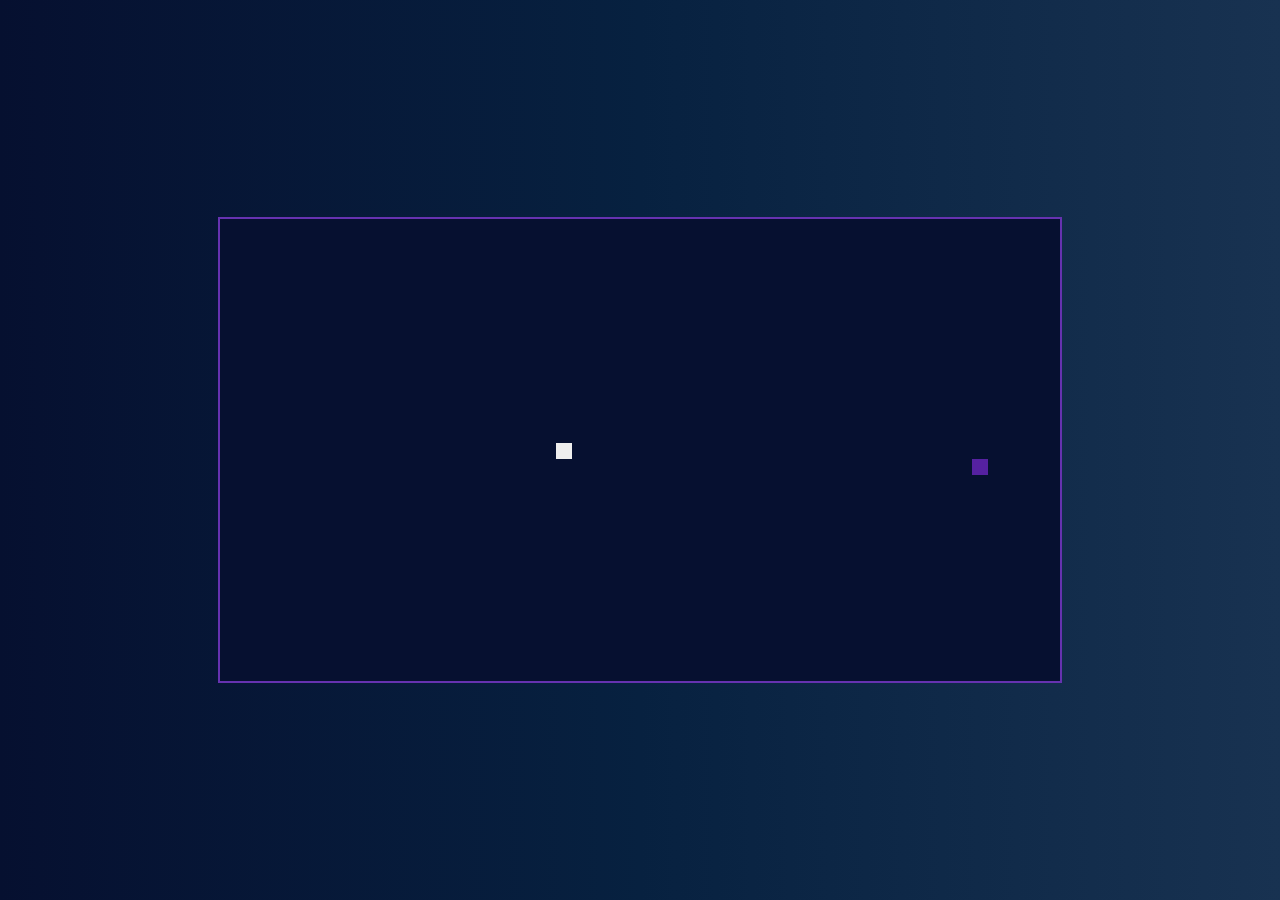
<file: sw_snake/index.html>
<!DOCTYPE html>
<html lang="en">
<head>
    <meta charset="UTF-8">
    <meta name="viewport" content="width=device-width, initial-scale=1.0">
    <meta http-equiv="X-UA-Compatible" content="ie=edge">
    <title>Snake Game -Webship</title>
    <link rel="stylesheet" href="style.css">
</head>
<body>
    
    <canvas id="can" width="840" height="462"></canvas>

    <script src="helper.js" defer></script>
    <script src="snake.js" defer></script>
    <script src="core.js" defer></script>
</body>
</html>
</file>
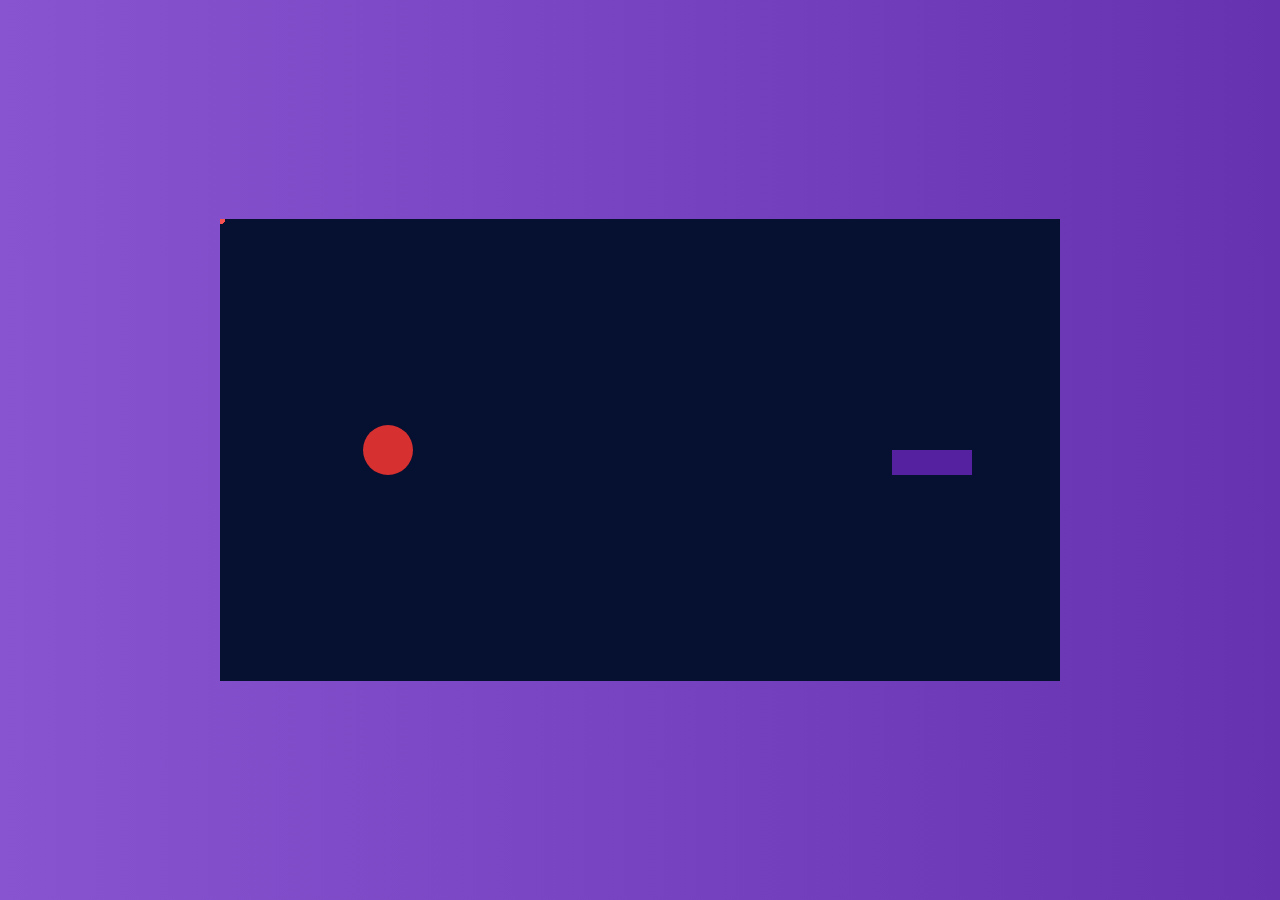
<file: ws_ballThrow/index.html>
<!DOCTYPE html>
<html lang="en">
<head>
    <meta charset="UTF-8">
    <meta name="viewport" content="width=device-width, initial-scale=1.0">
    <meta http-equiv="X-UA-Compatible" content="ie=edge">
    <title>Ball Throw -Webship</title>
    <link rel="stylesheet" href="style.css">
</head>
<body>
    
    <canvas id="can" width="840" height="462"></canvas>

    <script src="helper.js" defer></script>
    <script src="game.js" defer></script>
    <script src="core.js" defer></script>
</body>
</html>
</file>
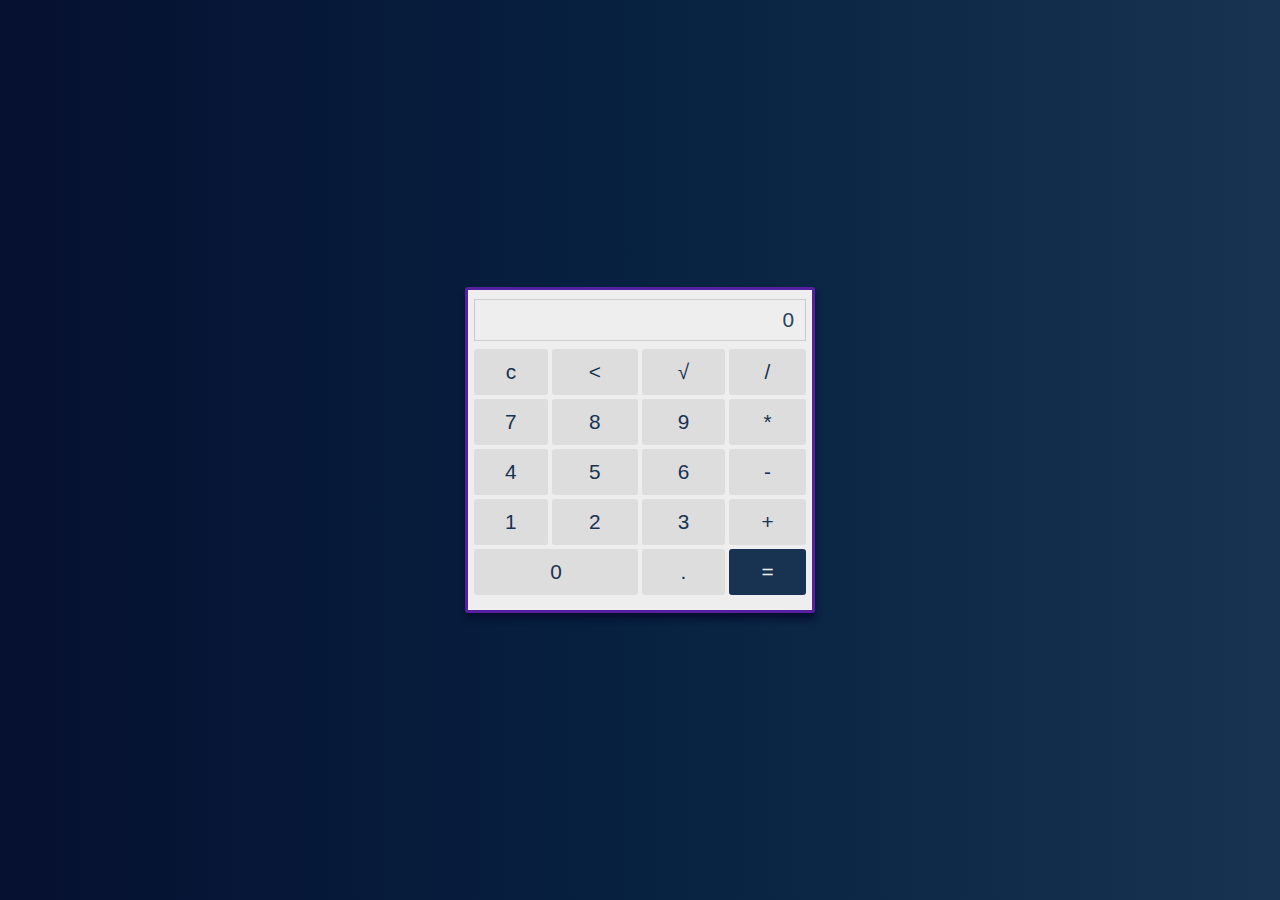
<file: ws_calculator/index.html>
<!DOCTYPE html>
<html lang="en">
<head>
    <meta charset="UTF-8">
    <meta name="viewport" content="width=device-width, initial-scale=1.0">
    <meta http-equiv="X-UA-Compatible" content="ie=edge">
    <title>Calculator -Webship</title>
    <link rel="stylesheet" href="global.css">
    <link rel="stylesheet" href="style.css">
</head>
<body>
    <div id="container">
        <div id="calc_container">
            <input type="text" id="num_display" value="0" disabled>
            <table id="buttons">
                <tr><td><button>c</button></td><td><button><</button></td><td><button>√</button></td><td><button>/</button></td></tr>
                <tr><td><button>7</button></td><td><button>8</button></td><td><button>9</button></td><td><button>*</button></td></tr>
                <tr><td><button>4</button></td><td><button>5</button></td><td><button>6</button></td><td><button>-</button></td></tr>
                <tr><td><button>1</button></td><td><button>2</button"></td><td><button>3</button></td><td><button>+</button></td></tr>
                <tr><td colspan="2"><button>0</button></td><td><button>.</button></td><td><button id="b_equ">=</button></td></tr>
            </table>
        </div>
    </div>    

    <script src="core.js" defer></script>
</body>
</html>
</file>
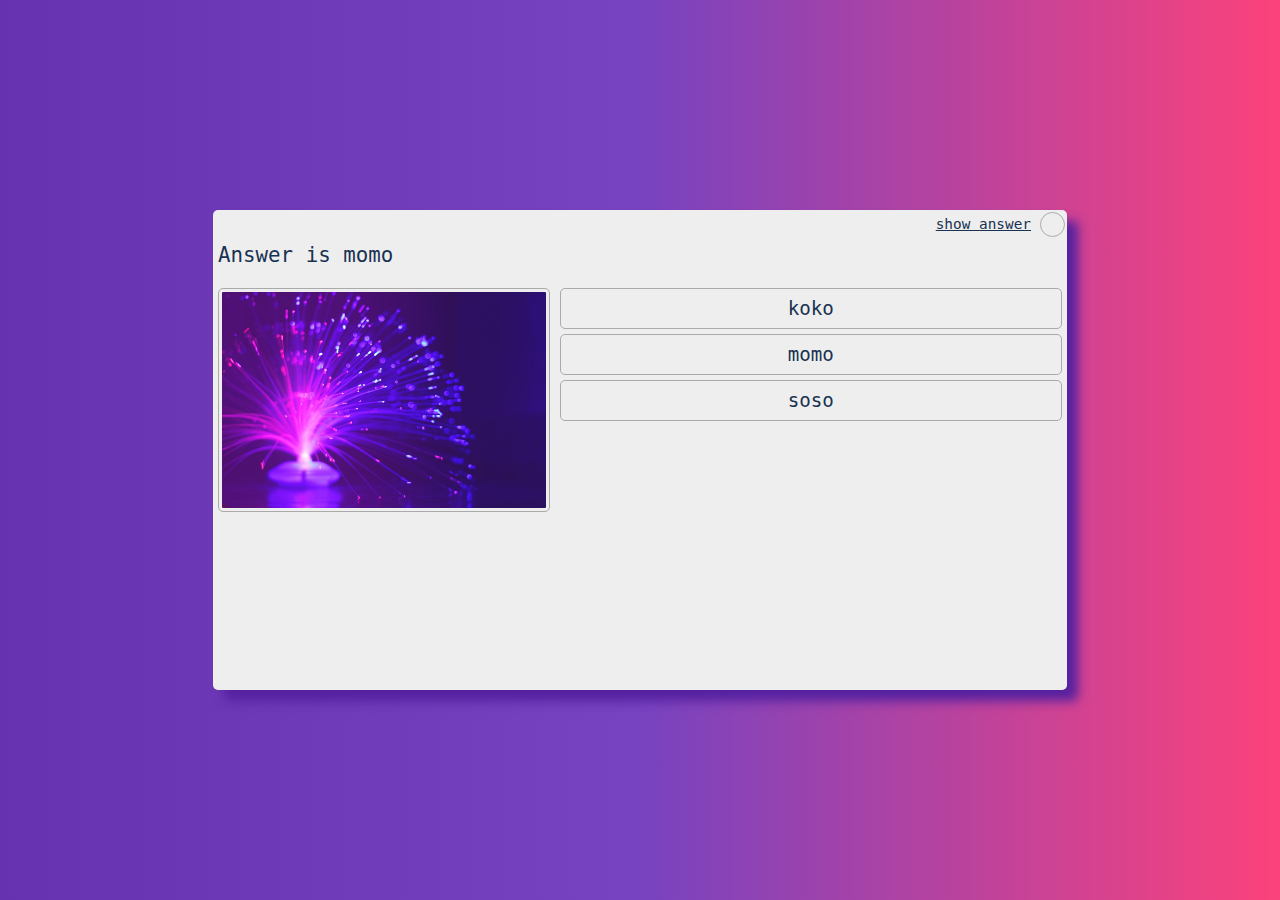
<file: ws_quiz/index.html>
<!DOCTYPE html>
<html lang="en">
<head>
    <meta charset="UTF-8">
    <meta name="viewport" content="width=device-width, initial-scale=1.0">
    <meta http-equiv="X-UA-Compatible" content="ie=edge">
    <title>Quiz -Webship</title>
    <link rel="stylesheet" href="https://use.fontawesome.com/releases/v5.7.2/css/all.css" integrity="sha384-fnmOCqbTlWIlj8LyTjo7mOUStjsKC4pOpQbqyi7RrhN7udi9RwhKkMHpvLbHG9Sr" crossorigin="anonymous">
    <link rel="stylesheet" href="style.css">
</head>
<body>

    <div id="quiz">
        <!--quiz quiz screen-->
        <div id="quiz-quiz-cont" style="display: grid;">
            <div id="quiz-header">
                <span id="retry_but" class="quiz-header-but"><i class="fas fa-redo"></i></span>
                <span id="show_ans_but" class="quiz-link-but">show answer</span>
            </div>
            <div id="quiz-title">
                <h4 id="quiz_title">How Much Does It Take To Make It</h4>
            </div>
            <div id="quiz-body">
                <div id="quiz-img-cont"><img id="quiz_img" src="imgs/img1.jpg"></div>
                <div id="quiz-choices-cont">
                    <!--<span class="quiz-choice-but">200 Years</span>
                    <span class="quiz-choice-but">400 Years</span>
                    <span class="quiz-choice-but">1000 Years</span>-->
                </div>
            </div>
        </div>
        <!--quiz res screen-->
        <div id="quiz-res-cont" style="display: none;">
            <div id="score-outer-cont"><div id="score-cont">10/10</div></div>
            <div id="quiz-res-retry-but"><i class="fas fa-redo"></i></div>
            <span id="quiz_res_info1" class="quiz-res-info">No <span class="txt-success">info</span> for now</span>
            <span id="quiz_res_info2" class="quiz-res-info">No <span class="txt-danger">info</span> for now</span>
        </div>
    </div>
    
    <script src="core.js" defer></script>
</body>
</html>
</file>
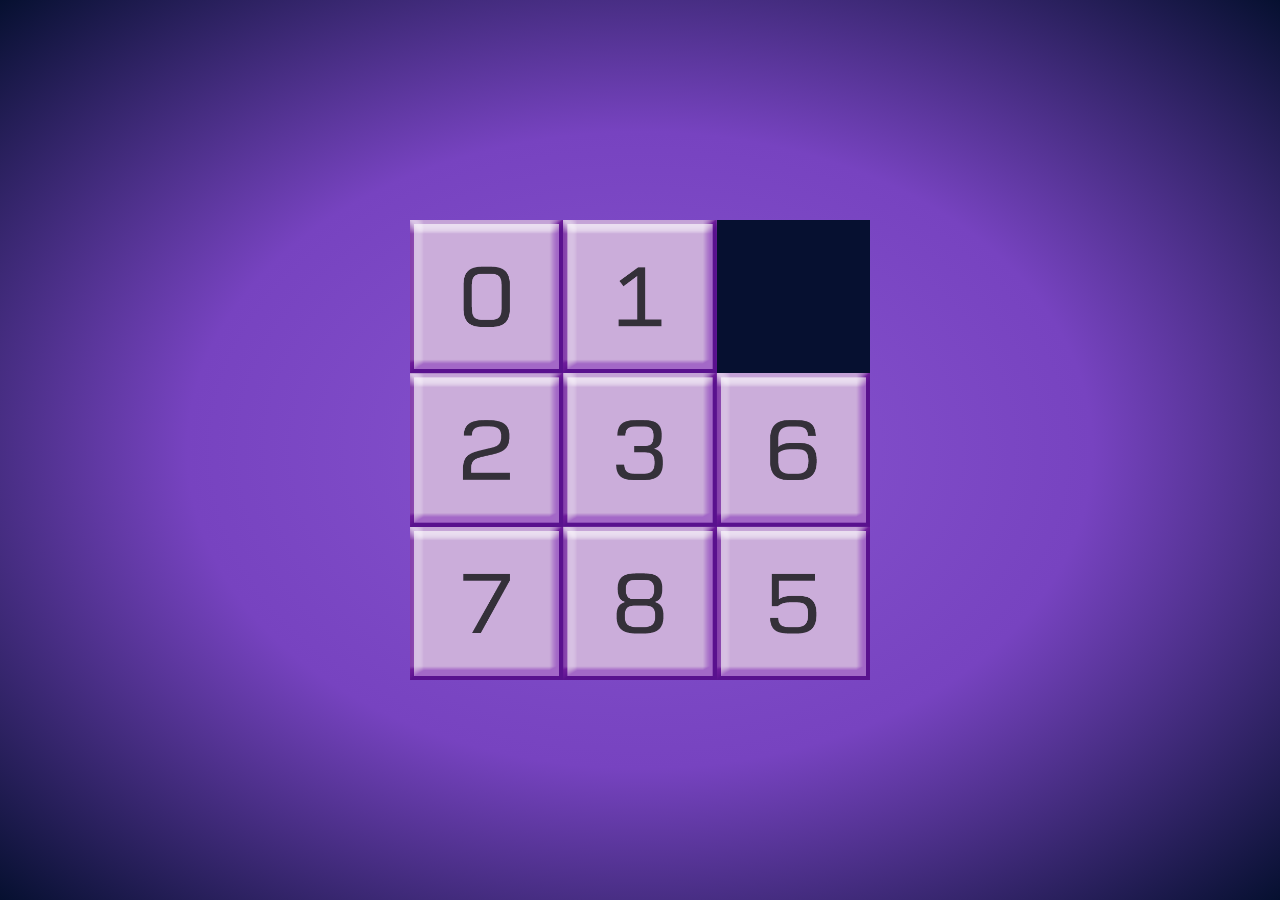
<file: ws_slidePuzzle/index.html>
<!DOCTYPE html>
<html lang="en">
<head>
    <meta charset="UTF-8">
    <meta name="viewport" content="width=device-width, initial-scale=1.0">
    <meta http-equiv="X-UA-Compatible" content="ie=edge">
    <title>Slide Puzzle -Webship</title>
    <link rel="stylesheet" href="style.css">
</head>
<body>
    
    <canvas id="can" width="460" height="460"></canvas>
    <img id="img" src="img.png" style="display: none;">

    <script src="helper.js" defer></script>
    <script src="game.js" defer></script>
    <script src="core.js" defer></script>
</body>
</html>
</file>
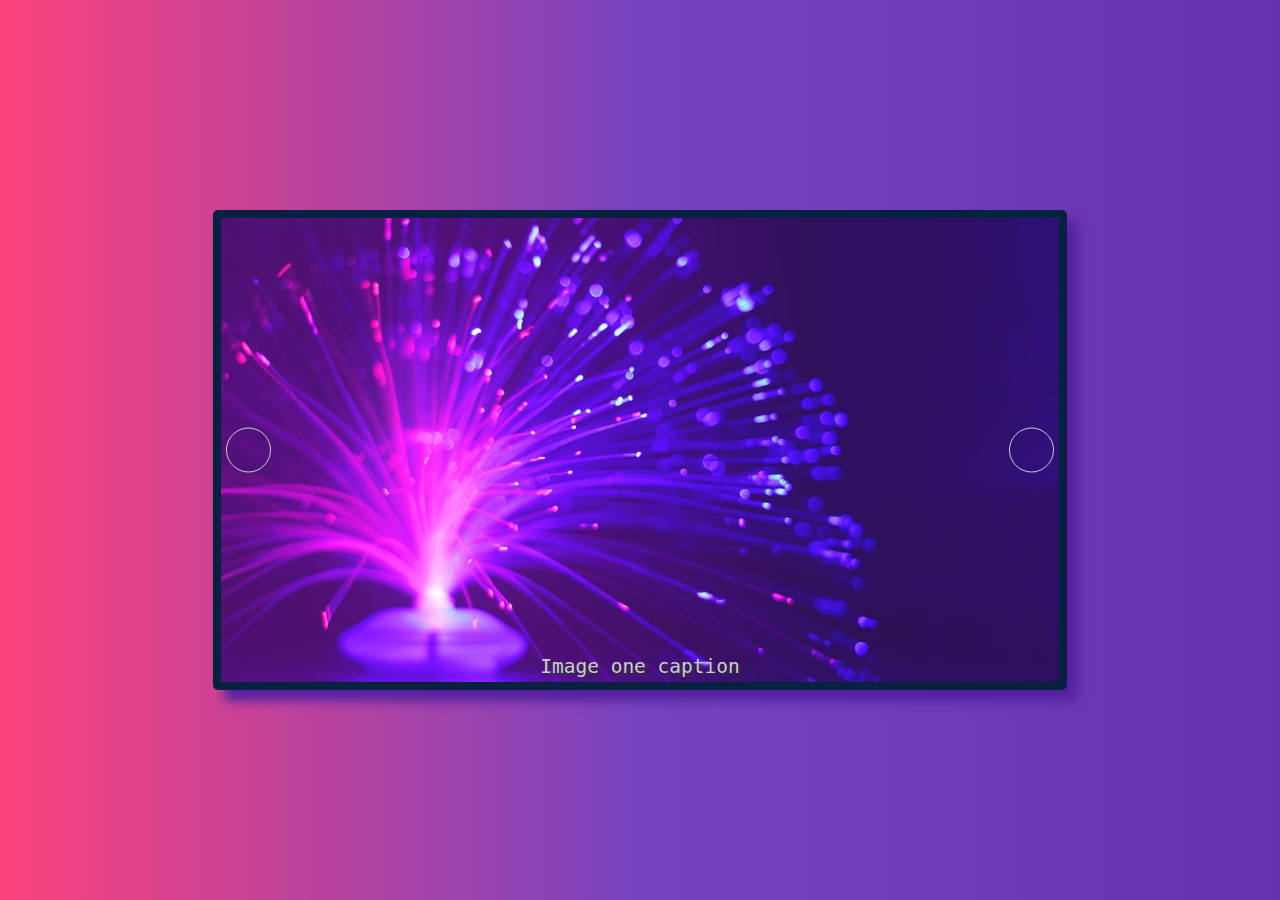
<file: ws_slider/index.html>
<!DOCTYPE html>
<html lang="en">
<head>
    <meta charset="UTF-8">
    <meta name="viewport" content="width=device-width, initial-scale=1.0">
    <meta http-equiv="X-UA-Compatible" content="ie=edge">
    <title>Slider -Webship</title>
    <link rel="stylesheet" href="https://use.fontawesome.com/releases/v5.7.2/css/all.css" integrity="sha384-fnmOCqbTlWIlj8LyTjo7mOUStjsKC4pOpQbqyi7RrhN7udi9RwhKkMHpvLbHG9Sr" crossorigin="anonymous">
    <link rel="stylesheet" href="style.css">
</head>
<body>

    <div id="slider">
        <div class="img-cont">
            <img src="imgs/img1.jpg">
            <h4>Image one caption</h4>
        </div>
        <div class="img-cont">
            <img src="imgs/img2.jpg">
            <h4>Image two caption</h4>
        </div>
        <div class="img-cont">
            <img src="imgs/img3.jpg">
            <h4>Image three caption</h4>
        </div>
        <span id="left_arrow" class="arrow left-arrow"><i class="fas fa-chevron-left"></i></span>
        <span id="right_arrow" class="arrow right-arrow"><i class="fas fa-chevron-right"></i></span>
    </div>
    
    <script src="core.js" defer></script>
</body>
</html>
</file>
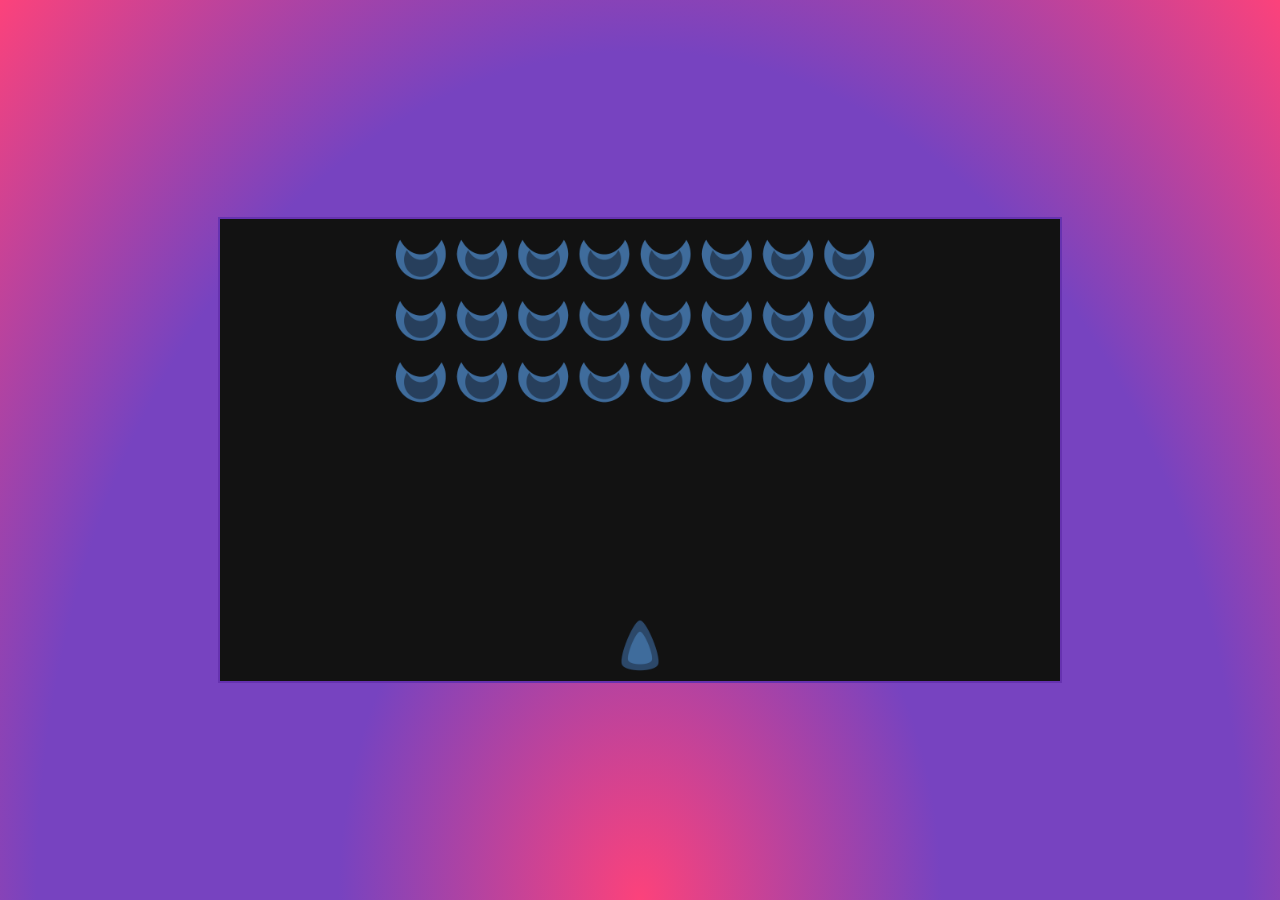
<file: ws_spaceInvaders/index.html>
<!DOCTYPE html>
<html lang="en">
<head>
    <meta charset="UTF-8">
    <meta name="viewport" content="width=device-width, initial-scale=1.0">
    <meta http-equiv="X-UA-Compatible" content="ie=edge">
    <title>Space Invaders -Webship</title>
    <link rel="stylesheet" href="style.css">
</head>
<body>
    
    <canvas id="can" width="840" height="462"></canvas>
    <img id="invader_img" src="imgs/invader.png" style="display: none;">
    <img id="ship_img" src="imgs/ship.png" style="display: none;">

    <script src="helper.js" defer></script>
    <script src="game.js" defer></script>
    <script src="core.js" defer></script>
</body>
</html>
</file>
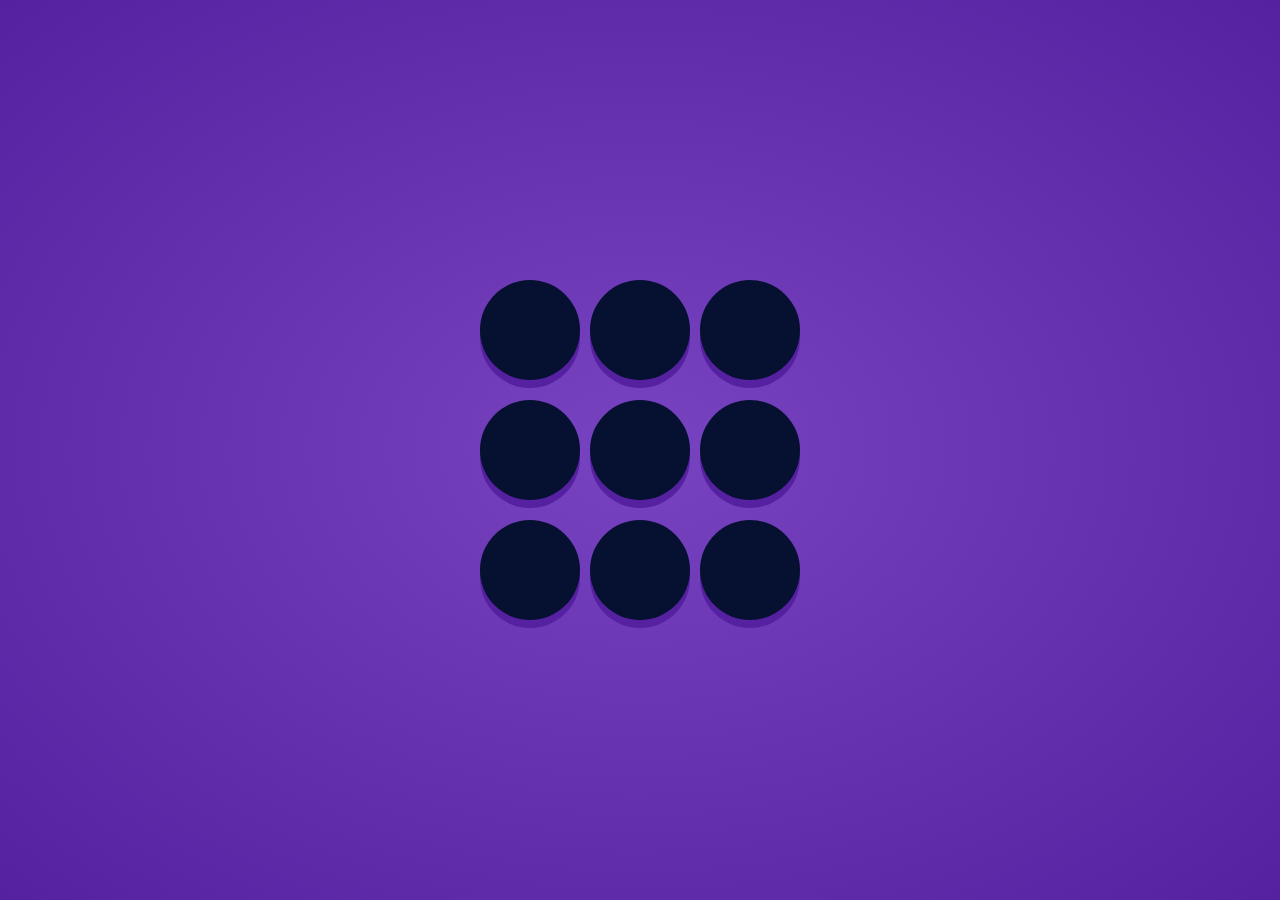
<file: ws_tictactoe/index.html>
<!DOCTYPE html>
<html lang="en">
<head>
    <meta charset="UTF-8">
    <meta name="viewport" content="width=device-width, initial-scale=1.0">
    <meta http-equiv="X-UA-Compatible" content="ie=edge">
    <title>TicTacToe -Webship</title>
    <link rel="stylesheet" href="style.css">
</head>
<body>

    <div id="grid">
        <div class="node"></div><div class="node"></div><div class="node"></div>
        <div class="node"></div><div class="node"></div><div class="node"></div>
        <div class="node"></div><div class="node"></div><div class="node"></div>
    </div>

    <script src="core.js"></script>
</body>
</html>
</file>
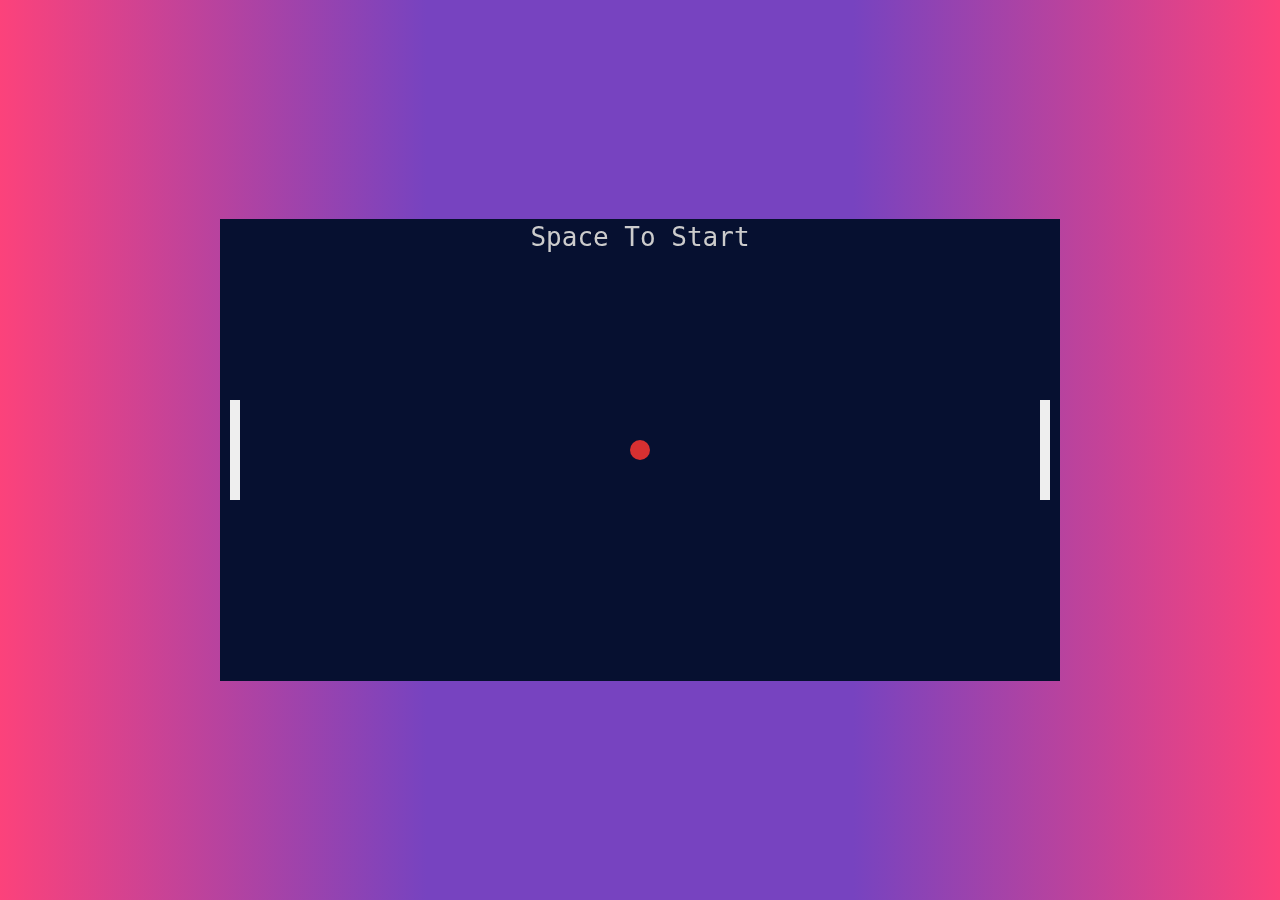
<file: ws_calculator/ws_pong/index.html>
<!DOCTYPE html>
<html lang="en">
<head>
    <meta charset="UTF-8">
    <meta name="viewport" content="width=device-width, initial-scale=1.0">
    <meta http-equiv="X-UA-Compatible" content="ie=edge">
    <title>Pong Game -Webship</title>
    <link rel="stylesheet" href="style.css">
</head>
<body>
    
    <canvas id="can" width="840" height="462"></canvas>
    <div id="score_board">Space To Start</div>

    <script src="helper.js" defer></script>
    <script src="pong.js" defer></script>
    <script src="core.js" defer></script>
</body>
</html>
</file>
<file: sw_snake/style.css>
*{padding: 0;margin: 0;box-sizing: border-box;}
body{
    height: 100vh;
    background: linear-gradient(to left,#183251,#072140,#061030);
}
#can{
    position: absolute;
    left:50%;
    top:50%;
    transform: translate(-50%,-50%);
    background-color: #121212;
    border:2px solid #6632B0; 
}
</file>
<file: ws_ballThrow/style.css>
*{padding: 0;margin: 0;box-sizing: border-box;}
body{
    height: 100vh;
    background: linear-gradient(to left,#6632B0,#7743C0,#8854d0);
}
#can{
    position: absolute;
    left:50%;
    top:50%;
    transform: translate(-50%,-50%);
    background-color: #121212;
    border:0px solid #040b24; 
}
#score_board{
    position: absolute;
    left:50%;
    top:50%;
    transform: translate(-50%,-50%);
    width:854px;
    height: 480px;
    text-align: center;
    padding: 12px;
    background-color: transparent;
    color: #ccc;
    font-size: 2.0em;
    font-family: monospace;
}
</file>
<file: ws_calculator/global.css>
:root{
    --mcol1:#8854d0;
    --mcol2:#7743C0;
    --mcol3:#6632B0;
    --mcol4:#5521A0;
    --dcol1:#294362;
    --dcol2:#183251;
    --dcol3:#072140;
    --dcol4:#061030;
    --lcol1:#FFFFFF;
    --lcol2:#EEEEEE;
    --lcol3:#DDDDDD;
    --lcol4:#CCCCCC;
    --ff1:monospace;
    --ff2:sans-serif;
}
*{
    padding: 0px;
    margin: 0px;
    box-sizing: border-box;
    font-family: var(--ff2);
}
</file>
<file: ws_calculator/style.css>
#container{
    width:100%;
    height: 100vh;
    background: linear-gradient(to left,var(--dcol2),var(--dcol3),var(--dcol4));
    float: left;
}
#calc_container{
    position: absolute;
    left:50%;
    top:50%;
    transform: translate(-50%,-50%);
    width:350px;
    height: 326px;
    background-color: var(--lcol2);
    box-shadow: 0px 6px 6px var(--dcol4);
    padding: 6px;
    border: 3px solid var(--mcol4);
    border-radius: 3px;
}
#num_display{
    width:100%;
    height: 42px;
    border:none;
    background-color: var(--lcol2);
    color: var(--dcol1);
    border:1px solid var(--lcol4);
    font-size: 1.3em;
    text-align: right;
    padding: 0px 11px;
    outline: none;
    margin: 3px 0px;
    float: left;
    cursor: default;
}
#buttons{
    width: 100%;
    border-collapse: collapse;
    background-color: inherit;
    margin-top: 3px;
    float: left;
}
#buttons tr td{
    padding: 2px;
}
#buttons tr td:first-child{
    padding-left: 0px;
}
#buttons tr td:last-child{
    padding-right: 0px;
}
#buttons tr td button{
    width: 100%;
    height: 46px;
    background-color: var(--lcol3);
    color: var(--dcol2);
    font-size: 1.3em;
    border-radius: 3px;
    border:0px solid var(--lcol3);
    cursor: pointer;
    outline: none;
    transition: background-color 0.3s;
}
#buttons tr td button:hover{
    background-color: var(--lcol4);
}
#buttons tr td button:active{
    opacity: 0.9;
}
#buttons tr td #b_equ{
    background-color: var(--dcol2);
    color: var(--lcol2);
}
#buttons tr td #b_equ:hover{
    background-color: var(--mcol4);
}
#buttons tr td #b_equ:active{
    opacity: 0.9;
}
</file>
<file: ws_quiz/style.css>
*{margin: 0;padding: 0;box-sizing: border-box;font-family: monospace,Helvetica,sans-serif;}
body{
    height: 100vh;
    background: linear-gradient(to right,#6632B0,#7743C0,#FC427B);
    /*background: radial-gradient(#5521A0,#6632B0);*/
}

#quiz{
    position: absolute;
    top:50%;
    left:50%;
    transform: translate(-50%,-50%);
    width:854px;
    height: 480px;
    background:linear-gradient(to right,#eee,#eee);
    overflow: hidden;
    border: 0px solid #eee;
    border-radius: 5px;
    box-shadow: 11px 11px 11px #5521A0;
}

/*quiz quiz cont*/
#quiz-quiz-cont{
    display: grid;
    grid-template-areas: 'quizHead' 'quizTitle' 'quizBody';
    grid-template-rows: 28px 45px auto;
    position: absolute;
    top:0px;
    left:0px;
    width:100%;
    height: 100%;
    background-color: transparent;
}
/*header*/
#quiz-header{
    grid-area: quizHead;
    background-color: transparent;
    border-bottom: 0px solid #AAA;
}
.quiz-header-but{
    width:25px;
    height: 25px;
    line-height: 25px;
    text-align: center;
    background-color: transparent;
    color: #183251;
    font-size: 0.8em;
    border:1px solid #AAA;
    border-radius: 50%;
    margin: 2px;
    float: right;
    cursor: pointer;
    user-select: none;
}
.quiz-header-but:hover{
    color: #7743C0;
}
.quiz-link-but{
    height: 25px;
    line-height: 25px;
    background-color: transparent;
    color: #183251;
    font-size: 0.9em;
    text-decoration: underline;
    padding: 0px 5px;
    margin: 2px;
    float: right;
    cursor: pointer;
    user-select: none;
}
.quiz-link-but:hover{
    color: #7743C0;
}

/*title*/
#quiz-title{
    grid-area: quizTitle;
    background-color: transparent;
    padding: 5px;
}
#quiz-title>h4{
    font-weight: normal;
    color: #183251;
    font-size: 1.3em;
}

/*body*/
#quiz-body{
    display: grid;
    grid-template-columns: 40% auto;
    grid-area: quizBody;
    background-color: transparent;
}
/*img cont*/
#quiz-img-cont{
    background-color: transparent;
    padding: 5px;
}
#quiz-img-cont>img{
    width: 100%;
    height: auto;
    background-color: transparent;
    object-fit: cover;
    border:1px solid #AAA;
    border-radius: 5px;
    padding: 3px;
}
/*choices cont*/
#quiz-choices-cont{
    background-color: transparent;
    padding: 5px;
}
.quiz-choice-but{
    width:100%;
    /*height: 45px;
    line-height: 45px;*/
    padding:8px 0px;
    text-align: center;
    background-color: transparent;
    color: #183251;
    font-size: 1.2em;
    border:1px solid #AAA;
    border-radius: 5px;
    margin-bottom: 5px;
    float: left;
    cursor: pointer;
    user-select: none;
    -webkit-transition: color 0.5s,border-color 0.5s;
    transition: color 0.5s,border-color 0.5s;
}
.quiz-choice-but:hover{
    color: #7743C0;
    border-color: #777;
}




/*quiz res cont*/
#quiz-res-cont{
    display: flex;
    flex-direction: column;
    justify-content: center;
    align-items: center;
    position: absolute;
    left:0px;
    top: 0px;
    width:100%;
    height: 100%;
    background-color: #eee;
}
#score-outer-cont{
    width:200px;
    height: 200px;
    background: linear-gradient(to top,#6632B0,#7743C0,#FC427B);
    border-radius: 50%;
    margin-bottom: 5px;
}
#score-cont{
    width:196px;
    height: 196px;
    line-height: 196px;
    text-align: center;
    font-size: 2.8em;
    background-color: #eee;
    color: #5521A0;
    border-radius: 50%;
    margin: 2px;
    overflow: hidden;
}
#quiz-res-retry-but{
    width:45px;
    height: 45px;
    line-height: 45px;
    text-align: center;
    background-color: transparent;
    color: #183251;
    font-size: 0.9em;
    border:1px solid #AAA;
    border-radius: 50%;
    margin-bottom: 10px;
    cursor: pointer;
    user-select: none;
}
#quiz-res-retry-but:hover{
    color: #7743C0;
}
.quiz-res-info{
    min-width: 50%;
    height: 34px;
    padding: 0px 16px;
    line-height: 34px;
    text-align: center;
    background-color: transparent;
    color: #183251;
    font-size: 0.95em;
    border:1px solid #AAA;
    border-radius: 5px;
    margin-bottom: 3px;
}


/*extra*/
.txt-success{color: #20bf6b;}
.txt-danger{color: #eb3b5a;}
.bg-success{background-color: #20bf6b;}
.bg-danger{background-color: #eb3b5a;}
</file>
<file: ws_slidePuzzle/style.css>
*{padding: 0;margin: 0;box-sizing: border-box;}
body{
    height: 100vh;
    background: radial-gradient(#8854d0,#7743C0,#061030);
}
#can{
    position: absolute;
    left:50%;
    top:50%;
    transform: translate(-50%,-50%);
    background-color: #121212;
    border:0px solid #040b24; 
}
#score_board{
    position: absolute;
    left:50%;
    top:50%;
    transform: translate(-50%,-50%);
    width:854px;
    height: 480px;
    text-align: center;
    padding: 12px;
    background-color: transparent;
    color: #ccc;
    font-size: 2.0em;
    font-family: monospace;
}
</file>
<file: ws_slider/style.css>
*{margin: 0;padding: 0;box-sizing: border-box;}
body{
    height: 100vh;
    background: linear-gradient(to left,#6632B0,#7743C0,#FC427B);
    /*background: radial-gradient(#5521A0,#6632B0);*/
}

#slider{
    position: absolute;
    top:50%;
    left:50%;
    transform: translate(-50%,-50%);
    width:854px;
    height: 480px;
    background-color: #072140;
    overflow: hidden;
    border: 8px solid #072140;
    border-radius: 5px;
    box-shadow: 11px 11px 11px #5521A0;
}

.img-cont{
    position: absolute;
    left: 0px;
    top:0px;
    width:100%;
    height: 100%;
    background-color: inherit;
    -webkit-transition: left 0.4s;
    transition: left 0.4s;
}
.img-cont> img{
    width:100%;
    height: 100%;
    object-fit: cover;
}
.img-cont>h4{
    position: absolute;
    left:0px;
    bottom: 0px;
    width: 100%;
    text-align: center;
    padding: 4px;
    color: #CCC;
    font-weight: normal;
    font-size: 1.5em;
    font-family: monospace;
    text-shadow: 3px 3px 3px #333;
}

.arrow{
    position: absolute;
    width:45px;
    height: 45px;
    line-height: 45px;
    text-align: center;
    background-color: transparent;
    color: #ccc;
    border:1px solid #ccc;
    border-radius: 50%;
    font-size: 1.0em;
    cursor: pointer;
    user-select: none;
    transition: font-size 0.2s;
}
.arrow:hover{
    font-size: 0.7em;
}
.left-arrow{
    left:5px;
    top:50%;
    transform: translateY(-50%);
}
.right-arrow{
    right:5px;
    top:50%;
    transform: translateY(-50%);
}
</file>
<file: ws_spaceInvaders/style.css>
*{padding: 0;margin: 0;box-sizing: border-box;}
body{
    height: 100vh;
    background: radial-gradient(at bottom,#FC427B,#7743C0,#7743C0,#FC427B);
}
#can{
    position: absolute;
    left:50%;
    top:50%;
    transform: translate(-50%,-50%);
    background-color: #121212;
    border:2px solid #6632B0; 
}
</file>
<file: ws_tictactoe/style.css>
*{padding: 0;margin: 0;box-sizing: border-box;}

body{
    height: 100vh;
    /*background: linear-gradient(to right,#7743C0 100%,#5521A0);*/
    background: radial-gradient(#7743C0,#5521A0);
}

#grid{
    position: absolute;
    left:50%;
    top:50%;
    transform: translate(-50%,-50%);
    display: flex;
    flex-wrap: wrap;
    justify-content: center;
    align-items: center;
    width:360px;
    height: 360px;
    background-color: transparent;
    border: 0px solid #183251;
}
.node{
    width:100px;
    height: 100px;
    line-height: 100px;
    text-align: center;
    background-color: #061030;
    color: #5521A0;
    font-size: 6em;
    border-radius: 50%;
    margin: 5px;
    border:0px solid #5521A0;
    -webkit-transition: border-color 0.3s;
    transition: box-shadow 0.3s,color 0.3s,background-color 0.3s;
    box-shadow: 0px 8px 0px #5521A0;
    cursor: pointer;
    user-select: none;
}
.node_cpu{
    color: #999;
}
.node.node_cpu:hover{
    color: #BBB;
}
.node:hover{
    box-shadow: 0px 8px 0px #7743C0;
    color: #7743C0;
}
.node:active{
    background-color: #072140;
}

.node_anim{
    animation: node_anim 0.4s 2;
}


/**/
@keyframes node_anim{
    0%{font-size: 6em;}
    50%{font-size: 7.5em;}
    100%{font-size: 6em;}
}
</file>
<file: ws_calculator/ws_pong/style.css>
*{padding: 0;margin: 0;box-sizing: border-box;}
body{
    height: 100vh;
    background: linear-gradient(to right,#FC427B,#7743C0,#7743C0,#FC427B);
}
#can{
    position: absolute;
    left:50%;
    top:50%;
    transform: translate(-50%,-50%);
    background-color: #121212;
    border:0px solid #040b24; 
}
#score_board{
    position: absolute;
    left:50%;
    top:50%;
    transform: translate(-50%,-50%);
    width:854px;
    height: 480px;
    text-align: center;
    padding: 12px;
    background-color: transparent;
    color: #ccc;
    font-size: 2.0em;
    font-family: monospace;
}
</file>
